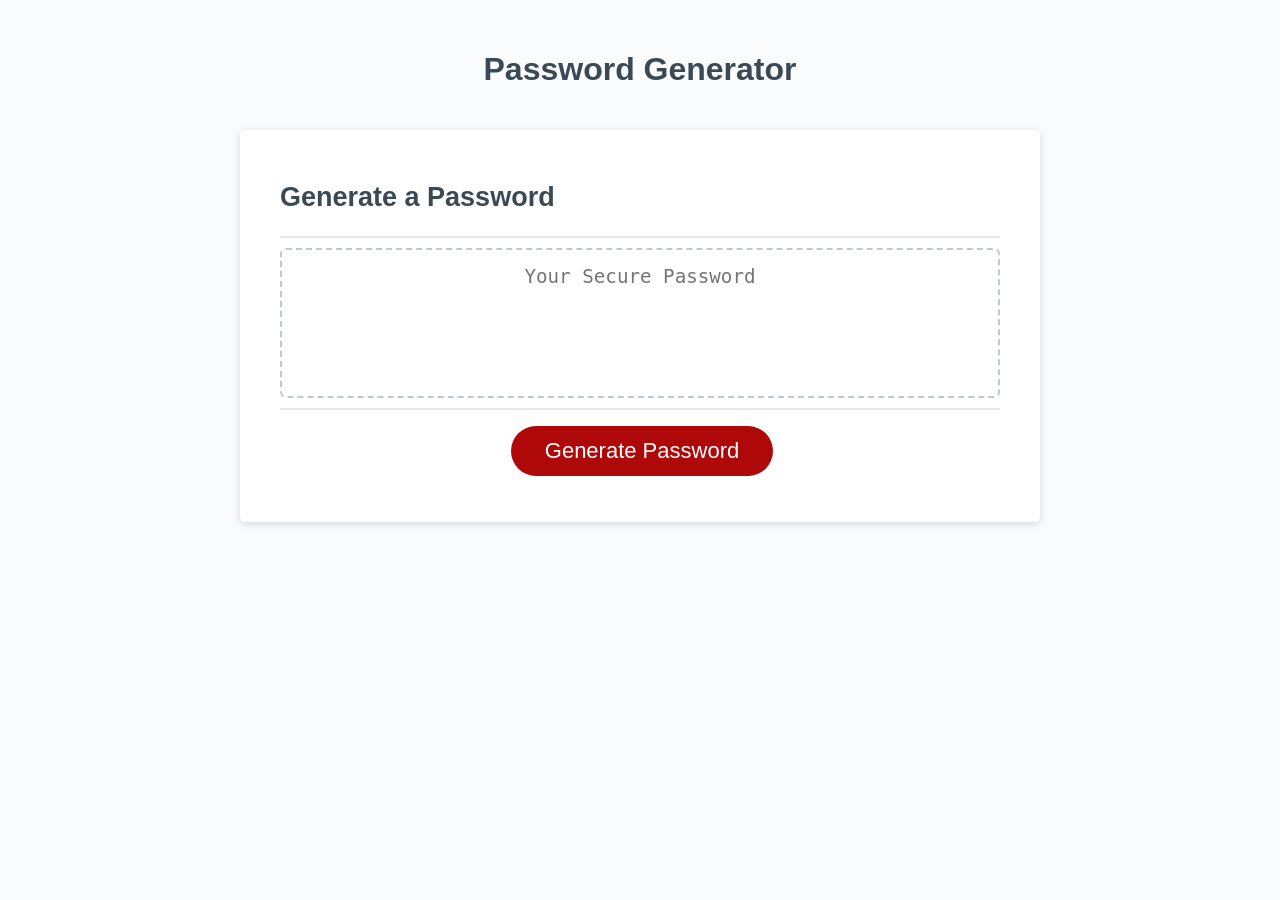
<file: index.html>
<!DOCTYPE html>
<html lang="en">
  <head>
    <meta charset="UTF-8" />
    <meta name="viewport" content="width=device-width, initial-scale=1.0" />
    <meta http-equiv="X-UA-Compatible" content="ie=edge" />
    <title>Password Generator</title>
    <link rel="stylesheet" href="style.css" />
  </head>
  <body>
    
    <div class="wrapper">
      <header>
        <h1>Password Generator</h1>
      </header>
      <div class="card">
        <div class="card-header">
          <h2>Generate a Password</h2>
        </div>
        <div class="card-body">
          <textarea
            readonly
            id="password"
            placeholder="Your Secure Password"
            aria-label="Generated Password"
          ></textarea>
        </div>
        <div class="card-footer">
          <button id="generate" class="btn">Generate Password</button>
        </div>
      </div>
    </div>
    <script src="passwordscript.js"></script>
  </body>
</html>
</file>
<file: style.css>
*,
*::before,
*::after {
  box-sizing: border-box;
}

html,
body,
.wrapper {
  height: 100%;
  margin: 0;
  padding: 0;
}

body {
  font-family: sans-serif;
  background-color: #f9fbfd;
}

.wrapper {
  padding-top: 30px;
  padding-left: 20px;
  padding-right: 20px;
}

header {
  text-align: center;
  padding: 20px;
  padding-top: 0px;
  color: hsl(206, 17%, 28%);
}

.card {
  background-color: hsl(0, 0%, 100%);
  border-radius: 5px;
  border-width: 1px;
  box-shadow: rgba(0, 0, 0, 0.15) 0px 2px 8px 0px;
  color: hsl(206, 17%, 28%);
  font-size: 18px;
  margin: 0 auto;
  max-width: 800px;
  padding: 30px 40px;
}

.card-header::after {
  content: " ";
  display: block;
  width: 100%;
  background: #e7e9eb;
  height: 2px;
}

.card-body {
  min-height: 100px;
}

.card-footer {
  text-align: center;
}

.card-footer::before {
  content: " ";
  display: block;
  width: 100%;
  background: #e7e9eb;
  height: 2px;
}

.card-footer::after {
  content: " ";
  display: block;
  clear: both;
}

.btn {
  border: none;
  background-color: hsl(360, 91%, 36%);
  border-radius: 25px;
  box-shadow: rgba(0, 0, 0, 0.1) 0px 1px 6px 0px rgba(0, 0, 0, 0.2) 0px 1px 1px
    0px;
  color: hsl(0, 0%, 100%);
  display: inline-block;
  font-size: 22px;
  line-height: 22px;
  margin: 16px 16px 16px 20px;
  padding: 14px 34px;
  text-align: center;
  cursor: pointer;
}

button[disabled] {
  cursor: default;
  background: #c0c7cf;
}

.float-right {
  float: right;
}

#password {
  -webkit-appearance: none;
  -moz-appearance: none;
  appearance: none;
  border: none;
  display: block;
  width: 100%;
  padding-top: 15px;
  padding-left: 15px;
  padding-right: 15px;
  padding-bottom: 85px;
  font-size: 1.2rem;
  text-align: center;
  margin-top: 10px;
  margin-bottom: 10px;
  border: 2px dashed #c0c7cf;
  border-radius: 6px;
  resize: none;
  overflow: hidden;
}

@media (max-width: 690px) {
  .btn {
    font-size: 1rem;
    margin: 16px 0px 0px 0px;
    padding: 10px 15px;
  }

  #password {
    font-size: 1rem;
  }
}

@media (max-width: 500px) {
  .btn {
    font-size: 0.8rem;
  }
}

.confirm-dialog {
  display: none;
  position: fixed;
  top: 50%;
  left: 50%;
  transform: translate(-50%, -50%);
  background-color: white;
  padding: 20px;
  border: 1px solid #ccc;
}

.confirm-message {
  margin-bottom: 10px;
}

.confirm-buttons button {
  margin-right: 10px;
}
</file>
